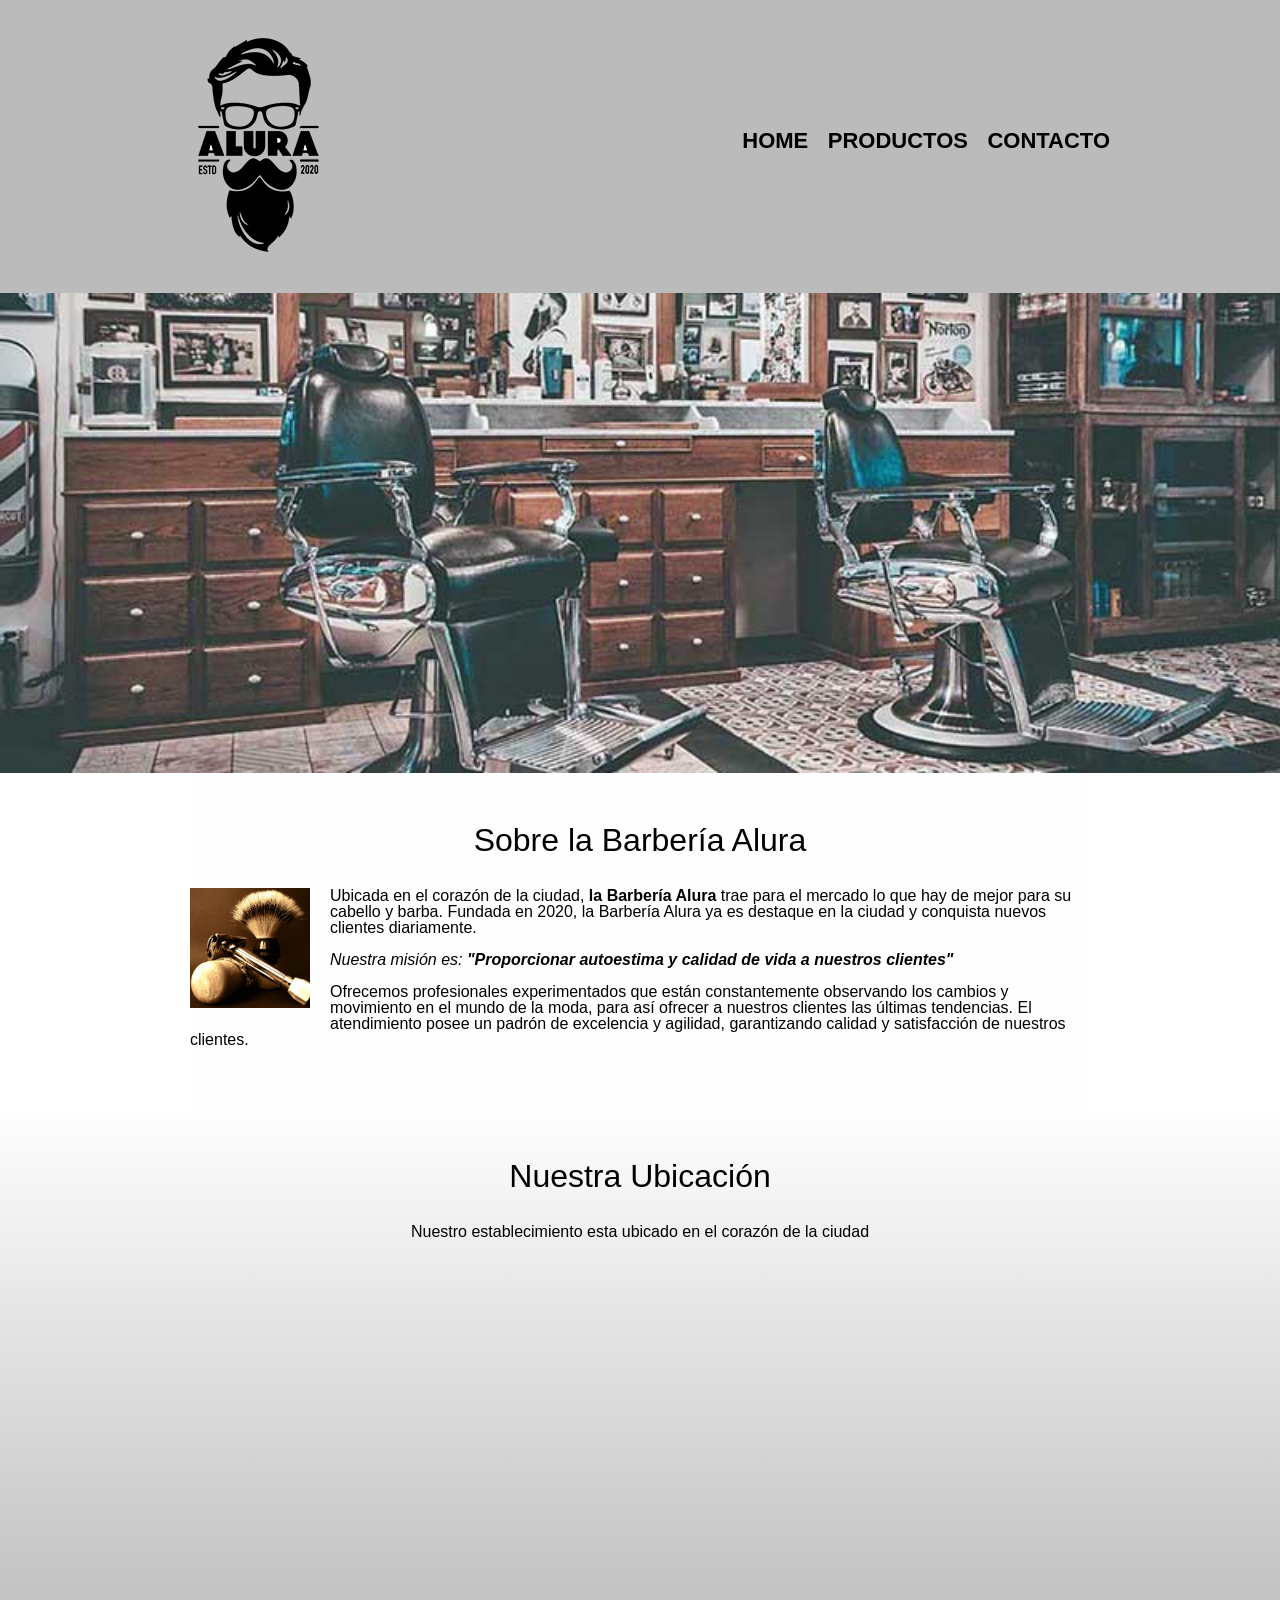
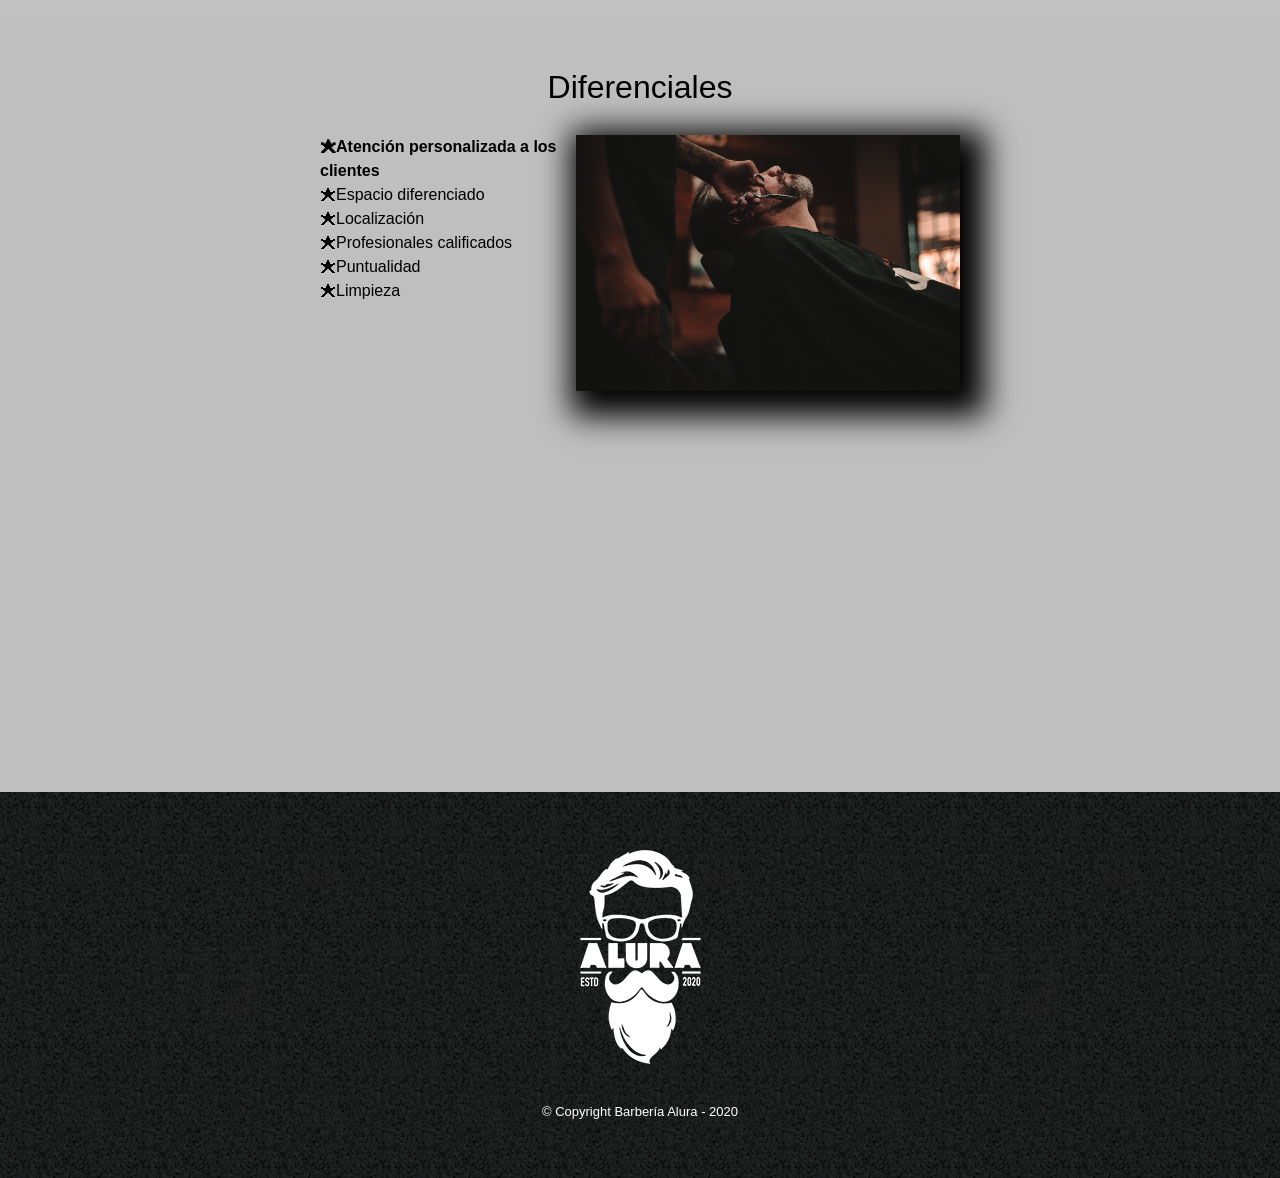
<file: challenge-one-portafolio-latam-repositorio-base/terminal/1742-HTML5-y-CSS3-parte1-master/index.html>
<!DOCTYPE html>

<html lang="es">

    <head>

        <meta charset="UTF-8">
        <meta name="viewport" content="width=device-width">
        <title>Barbería Alura</title>
        <link rel="stylesheet" href="reset.css/reset.css">
        <link rel="stylesheet" href="style.css">
        <link rel="preconnect" href="https://fonts.googleapis.com">
        <link rel="preconnect" href="https://fonts.gstatic.com" crossorigin>
        <link rel= "<estilo> @import url('https://fonts.googleapis.com/css2?family=Montserrat:ital,wght@0,100..900;1,100..900&display=swap'); </estilo>">

    </head>

    <body>

        <header>
            <div class="caja">
                <h1><img src="imagenes/logo.png"></h1>
                <nav>
                    <u1>
                        <li><a href="index.html">Home</a></li>
                        <li><a href="Productos.html">Productos</a></li>
                        <li><a href="Contacto.html">Contacto</a></li>
                    </u1>
                </nav>
            </div>
        </header>        

        <img class="banner" src="banner.jpg">

            <section class="principal">
                <h2 class="titulo-principal">Sobre la Barbería Alura</h2>

                <img  class="utensilios" src="imagenes/utensilios.jpg" alt="Utensilios de un Barbero">
    
                <p>Ubicada en el corazón de la ciudad, <strong>la Barbería Alura</strong> trae para el mercado lo que hay de mejor para su cabello y barba. Fundada en 2020, la Barbería Alura ya es destaque en la ciudad y conquista nuevos clientes diariamente.</p>
    
                <p id="mision"><em>Nuestra misión es: <strong>"Proporcionar autoestima y calidad de vida a nuestros clientes"</strong></em></p>
    
                <p>Ofrecemos profesionales experimentados que están constantemente observando los cambios y movimiento en el mundo de la moda, para así ofrecer a nuestros clientes las últimas tendencias. El atendimiento posee un padrón de excelencia y agilidad, garantizando calidad y satisfacción de nuestros clientes.</p>
    
            </section>    

            <section class="mapa">
                <h3 class="titulo-principal">Nuestra Ubicación</h3>
                <p>Nuestro establecimiento esta ubicado en el corazón de la ciudad</p>

                <div class="mapa-contenido">
                    <iframe src="https://www.google.com/maps/embed?pb=!1m18!1m12!1m3!1d14625.633674068005!2d-46.65309218888373!3d-23.589681245000424!2m3!1f0!2f0!3f0!3m2!1i1024!2i768!4f13.1!3m3!1m2!1s0x94ce5bd9bb943bf5%3A0x6f642995c970f0fe!2scaelum%20alura!5e0!3m2!1ses-419!2scr!4v1715999396048!5m2!1ses-419!2scr" width="100%" height="300" style="border:0;" allowfullscreen="" loading="lazy" referrerpolicy="no-referrer-when-downgrade"></iframe>
                </div>
                

            </section>
            
            <section class="diferenciales">

                <h3 class="titulo-principal">Diferenciales</h3>

                <div class="contenido-diferenciales">
                    <ul class="lista-diferenciales">
                        <li class="items">Atención personalizada a los clientes</li>
                        <li class="items">Espacio diferenciado</li>
                        <li class="items">Localización</li>
                        <li class="items">Profesionales calificados</li>
                        <li class="items">Puntualidad</li>
                        <li class="items">Limpieza</li>
                    </ul><img src="diferenciales.jpg" class="imagen-Diferenciales">
        
                </div>
                <div class="video">
                    <iframe width="100%" height="315" src="https://www.youtube.com/embed/wcVVXUV0YUY?si=PryOKevnXmNLqWir" title="YouTube video player" frameborder="0" allow="accelerometer; autoplay; clipboard-write; encrypted-media; gyroscope; picture-in-picture; web-share" referrerpolicy="strict-origin-when-cross-origin" allowfullscreen></iframe>
                </div>
    
            </section>

           
        <footer>
            <img src="imagenes/logo-blanco.png">
            <p class="Copyright">&copy Copyright Barbería Alura - 2020</p>
        </footer>
            
    </body>
</html>
</file>
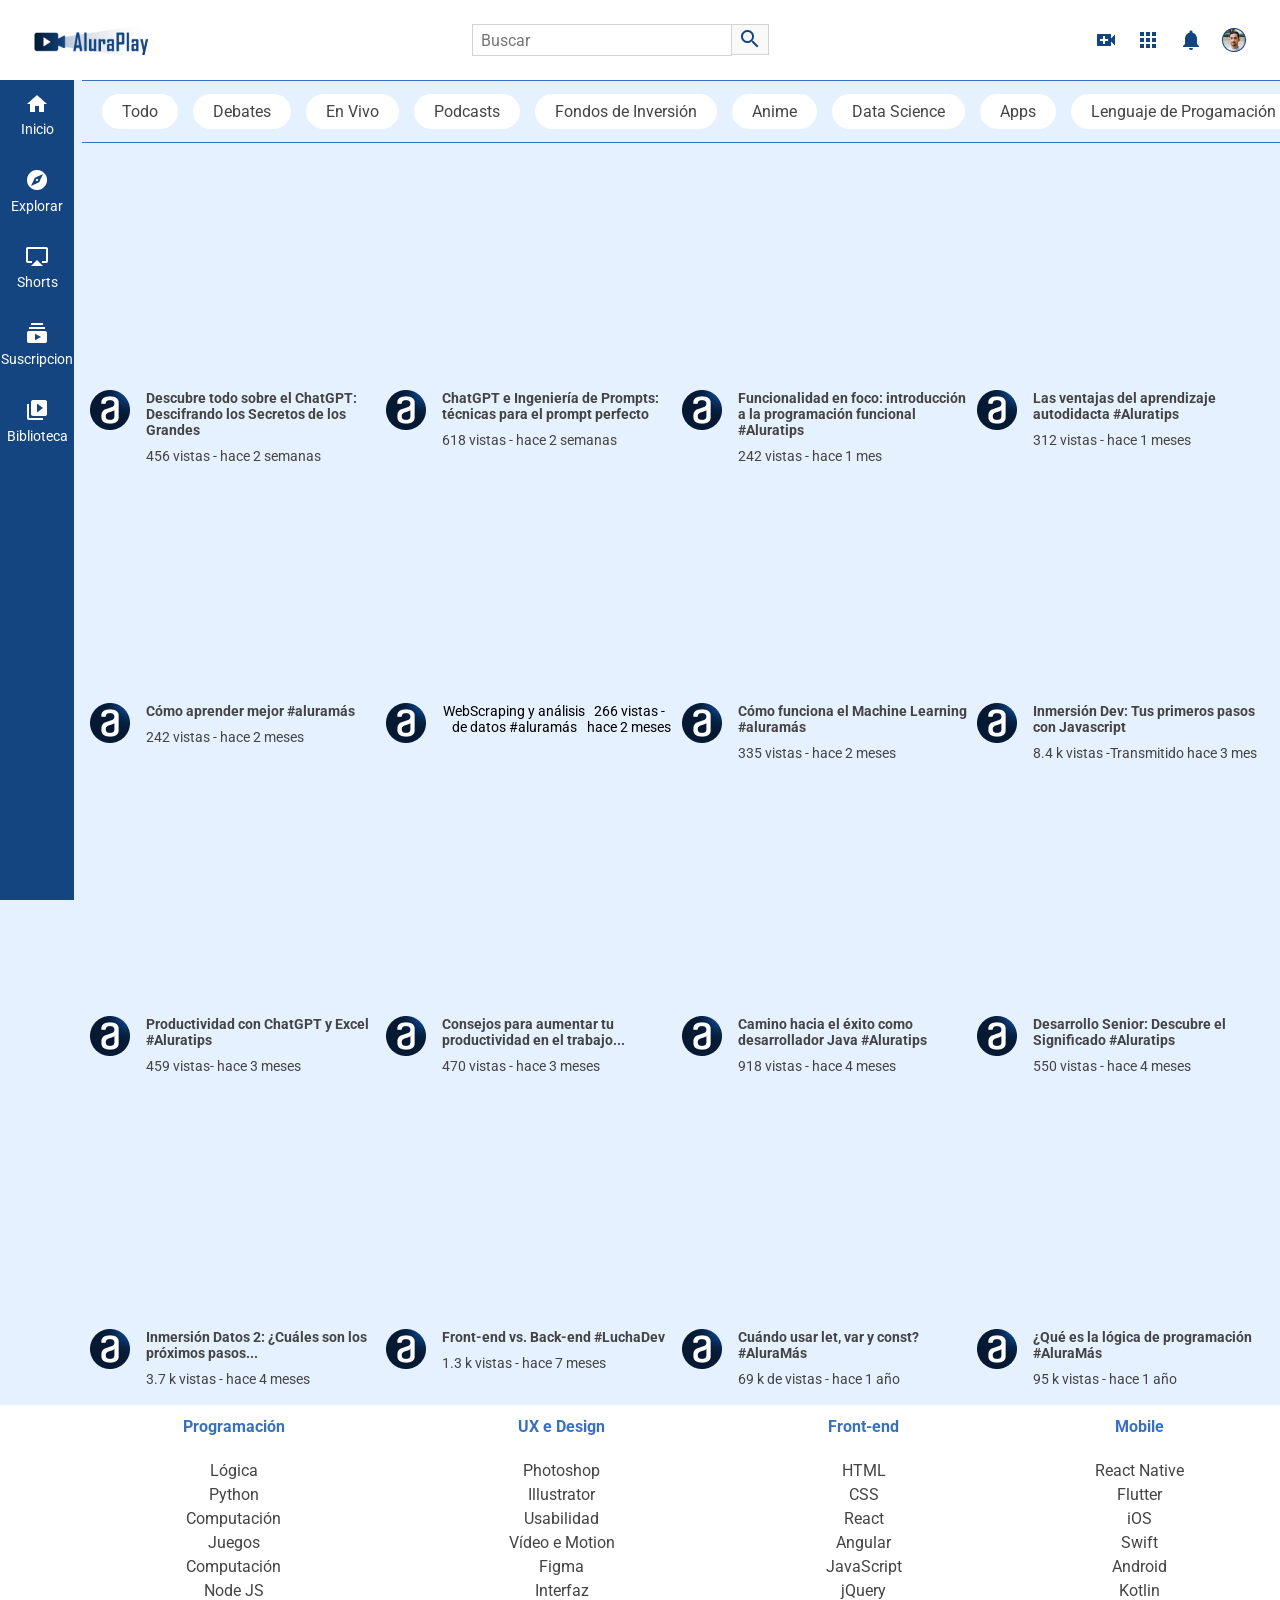
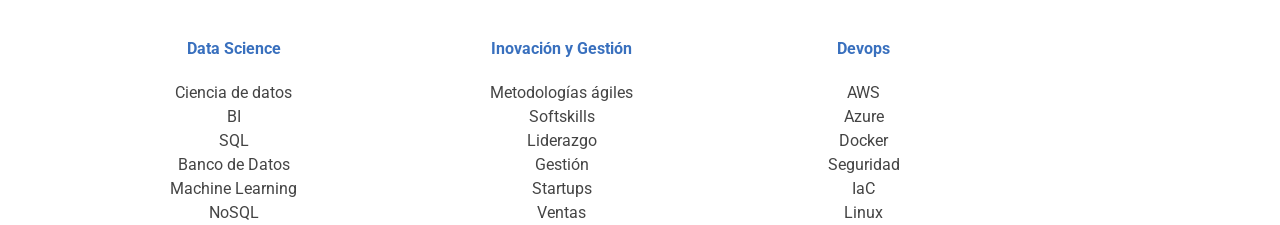
<file: challenge-one-portafolio-latam-repositorio-base/terminal/aluraplay-projecto-final-proyecto-base/index.html>
<!DOCTYPE html>
<html lang="es">

<head>
    <meta charset="UTF-8">
    <meta http-equiv="X-UA-Compatible" content="IE=edge">
    <meta name="viewport" content="width=device-width, initial-scale=1.0">
    <link href="https://fonts.googleapis.com/css2?family=Roboto:wght@400;700&display=swap" rel="stylesheet">
    <link rel="stylesheet" href="./css/reset.css">
    <link rel="stylesheet" href="./css/estilos.css">
    <link rel="stylesheet" href="./css/flexbox.css">
    <title>AluraPlay</title>
    <link rel="shortcut icon" href="./img/favicon.ico" type="image/x-icon">
</head>

<body>

    <!-- Cabecera -->
    <header>

        <nav class="cabecera__container">

            <h1 class="logo__item" href="#"></h1>

            <div class="cabecera__buscar__item">
                <form action="">
                    <input type="search" placeholder="Buscar" id="buscar" class="buscar__input">
                    <label for="buscar" class="buscar__label"></label>
                </form>
                <a href="#" class="cabecera__audio"></a>
            </div>

            <div class="cabecera__iconos__item">
                <a href="#" class="cabecera__videos"></a>
                <a href="#" class="cabecera__apps"></a>
                <a href="#" class="cabecera__notificaciones"></a>
                <a href="#" class="cabecera__avatar"></a>
            </div>

        </nav>

    </header>

    <!-- Menu lateral -->

    <aside class="menu__container">
        <ul class="menu__lista">
            <li>
                <a class="menu__itens" href="#">
                    <i class="icono__inicio icono-item"></i>
                    <span>Inicio</span></a>
            </li>

            <li>
                <a class="menu__itens" href="#">
                    <i class="icono__explorar icono-item"></i>
                    <span>Explorar</span></a>
            </li>

            <li>
                <a class="menu__itens" href="#">
                    <i class="icono__shorts icono-item"></i>
                    <span>Shorts</span></a>
            </li>

            <li>
                <a class="menu__itens" href="#">
                    <i class="icono__suscripciones icono-item"></i>
                    <span>Suscripcion</span></a>
            </li>

            <li>
                <a class="menu__itens" href="#">
                    <i class="icono__biblioteca icono-item"></i>
                    <span>Biblioteca</span></a>
            </li>
        </ul>

        <ul class="menu__lista">
            <li>
                <a class="menu__itens" href="#">
                    <i class="icono__historico icono-item"></i>
                    <span>Histórico</span></a>
            </li>

            <li>
                <a class="menu__itens" href="#">
                    <i class="icono__reloj icono-item"></i>
                    <span>Ver más tarde</span></a>
            </li>

            <li>
                <a class="menu__itens" href="#">
                    <i class="icono__like icono-item"></i>
                    <span>Videos que me gustan</span></a>
            </li>
        </ul>

        <ul class="menu__lista">
            <li>
                <a class="menu__itens" href="#">
                    <i class="icono__mostrar icono-item"></i>
                    <span>Mostrar más</span></a>
            </li>

            <li>
                <a class="menu__itens" href="#">
                    <i class="icono__deschamps icono-item"></i>
                    <span>Felipe Deschamps</span></a>
            </li>

            <li>
                <a class="menu__itens" href="#">
                    <i class="icono__nerd icono-item"></i>
                    <span>Jovem Nerd</span></a>
            </li>

            <li>
                <a class="menu__itens" href="#">
                    <i class="icono__souto icono-item"></i>
                    <span>Mario Souto</span></a>
            </li>

            <li>
                <a class="menu__itens" href="#">
                    <i class="icono__iamarino icono-item"></i>
                    <span>Atila Iamarino</span></a>
            </li>

            <li>
                <a class="menu__itens" href="#">
                    <i class="icono__ballerini icono-item"></i>
                    <span>Rafaella Ballerini</span></a>
            </li>

            <li>
                <a class="menu__itens" href="#">
                    <i class="icono__gaveta icono-item"></i>
                    <span>Gaveta</span></a>
            </li>

            <li>
                <a class="menu__itens" href="#">
                    <i class="icono__alura icono-item"></i>
                    <span>Alura Latam</span></a>
            </li>

            <li>
                <a class="menu__itens suscripciones" href="#">Suscripciones</a>
            </li>
        </ul>

        <ul class="menu__lista">
            <li class="videojuegos">
                <a class="menu__itens" href="#">
                    <i class="icono__videojuegos icono-item"></i>
                    <span>Videojuegos</span></a>
            </li>

            <li class="peliculas">
                <a class="menu__itens" href="#">
                    <i class="icono__peliculas icono-item"></i>
                    <span>Películas</span></a>
            </li>
            <li class="premium">
                <a class="menu__itens" href="#">
                    <i class="icono__videos icono-item"></i>
                    <span>Vídeo Premium</span></a>
            </li>

            <li class="menu__itens maspagina">
                <a href="#">MÁS DE LA PÁGINA</a>
            </li>
        </ul>
    </aside>

    <!-- Sección superior -->

    <section class="superior__seccion__container">
        <a class="superior__item" href="#">Todo</a>
        <a class="superior__item" href="#">Debates</a>
        <a class="superior__item" href="#">En Vivo</a>
        <a class="superior__item" href="#">Podcasts</a>
        <a class="superior__item" href="#">Fondos de Inversión</a>
        <a class="superior__item" href="#">Anime</a>
        <a class="superior__item" href="#">Data Science</a>
        <a class="superior__item" href="#">Apps</a>
        <a class="superior__item" href="#">Lenguaje de Progamación</a>
        <a class="superior__item" href="#">Ciencia de la computación</a>
        <a class="superior__item" href="#">Marketing</a>
    </section>

    <!-- Vídeos -->
    <!-- Para que se muestre el contenido de seccion de videos, remueve los simbolos de comentarios que estan en la linea 195 y 374 -->

    <ul class="videos__container">
        <li class="videos__item">
            <iframe  width="100%"  height="72%" src="https://www.youtube.com/embed/PwheldW6V98?si=mJKUmresNkF_c4Q1" 
            title="YouTube video player" frameborder="0" allow="accelerometer; autoplay; clipboard-write; encrypted-media; gyroscope; picture-in-picture; web-share" allowfullscreen></iframe>
            <div class="descripcion-video">
                <img src="./img/videos/Ellipse 11.png" alt="Logo del canal Alura Latam ">
                <div class="detalles__video">
                    <h3>Descubre todo sobre el ChatGPT: Descifrando los Secretos de los Grandes</h3>
                    <p>456  vistas - hace 2 semanas</p>
                </div>
            </div>
        </li>
       
        <li class="videos__item">
            <iframe  width="100%"  height="72%" src="https://www.youtube.com/embed/r5T2aO9YXb0?si=aHWokvcs63ff33l1" 
            title="YouTube video player" frameborder="0" allow="accelerometer; autoplay; clipboard-write; encrypted-media; gyroscope; picture-in-picture; web-share" allowfullscreen></iframe>
            <div class="descripcion-video">
                <img src="./img/videos/Ellipse 11.png" alt="Logo del canal Alura Latam ">
                <div class="detalles__video">
                    <h3>ChatGPT e Ingeniería de Prompts: técnicas para el prompt perfecto</h3>
                    <p>618  vistas - hace 2 semanas</p>
                </div>
            </div>
        </li>
        <li class="videos__item">
            <iframe  width="100%"  height="72%" src="https://www.youtube.com/embed/qBrlvcQjrCA?si=NtRiXE2M6UXFpuVy" 
            title="YouTube video player" frameborder="0" allow="accelerometer; autoplay; clipboard-write; encrypted-media; gyroscope; picture-in-picture; web-share" allowfullscreen></iframe>
            <div class="descripcion-video">
                <img src="./img/videos/Ellipse 11.png" alt="Logo del canal Alura Latam ">
                <div class="detalles__video">
                    <h3>Funcionalidad en foco: introducción a la programación funcional #Aluratips</h3>
                    <p>242  vistas - hace 1 mes</p>
                </div>
            </div>
        </li>
        <li class="videos__item">
            <iframe  width="100%"  height="72%" src="https://www.youtube.com/embed/xdzz3_WqFmE?si=K3vRJxqY2Xt9v2D4" 
            title="YouTube video player" frameborder="0" allow="accelerometer; autoplay; clipboard-write; encrypted-media; gyroscope; picture-in-picture; web-share" allowfullscreen></iframe>
            <div class="descripcion-video">
                <img src="./img/videos/Ellipse 11.png" alt="Logo del canal Alura Latam ">
                <div class="detalles__video">
                    <h3>Las ventajas del aprendizaje autodidacta #Aluratips</h3>
                    <p>312 vistas - hace 1 meses</p>
                </div>
            </div>
        </li>
        <li class="videos__item">
            <iframe  width="100%"  height="72%"src="https://www.youtube.com/embed/DeM2Ak8tWFU?si=z9eTmcwKMhbGnOSM" 
            title="YouTube video player" frameborder="0" allow="accelerometer; autoplay; clipboard-write; encrypted-media; gyroscope; picture-in-picture; web-share" allowfullscreen></iframe>
            <div class="descripcion-video">
                <img src="./img/videos/Ellipse 11.png" alt="Logo del canal Alura Latam ">
                <div class="detalles__video">
                    <h3>Cómo aprender mejor #aluramás</h3>
                    <p>242 vistas - hace 2 meses</p>
                </div>
            </div>
        </li>
        <li class="videos__item">
            <iframe  width="100%"  height="72%" src="https://www.youtube.com/embed/b5M9ws0X3FQ?si=BByTwoZV_195ifW0"
             title="YouTube video player" frameborder="0" allow="accelerometer; autoplay; clipboard-write; encrypted-media; gyroscope; picture-in-picture; web-share" allowfullscreen></iframe>
            <div class="descripcion-video">
                <img src="./img/videos/Ellipse 11.png" alt="Logo del canal Alura Latam ">
                <h3>WebScraping y análisis de datos #aluramás</h3>
                <p>266 vistas - hace 2 meses</p>
            </div>
        </li>
        <li class="videos__item">
            <iframe  width="100%"  height="72%" src="https://www.youtube.com/embed/1EJ69twpnMo?si=77XLahry_zDuc666"
             title="YouTube video player" frameborder="0" allow="accelerometer; autoplay; clipboard-write; encrypted-media; gyroscope; picture-in-picture; web-share" allowfullscreen></iframe>
            <div class="descripcion-video">
                <img src="./img/videos/Ellipse 11.png" alt="Logo del canal Alura Latam ">
                <div class="detalles__video">
                    <h3>Cómo funciona el Machine Learning #aluramás</h3>
                    <p>335 vistas - hace 2 meses</p>
                </div>
            </div>
        </li>
        <li class="videos__item">
            <iframe  width="100%"  height="72%" src="https://www.youtube.com/embed/SAusS82-xQ0?si=w0csFllv1LjuLs7O" 
            title="YouTube video player" frameborder="0" allow="accelerometer; autoplay; clipboard-write; encrypted-media; gyroscope; picture-in-picture; web-share" allowfullscreen></iframe>
            <div class="descripcion-video">
                <img src="./img/videos/Ellipse 11.png" alt="Logo del canal Alura Latam ">
                <div class="detalles__video">
                    <h3>Inmersión Dev: Tus primeros pasos con Javascript </h3>
                    <p>8.4 k vistas -Transmitido hace 3 mes</p>
                </div>
            </div>
        </li>
        <li class="videos__item">
            <iframe width="100%"  height="72%" src="https://www.youtube.com/embed/hNUuAYmGL1M?si=BLk4jJSDjyTHBoXO" 
            title="YouTube video player" frameborder="0" allow="accelerometer; autoplay; clipboard-write; encrypted-media; gyroscope; picture-in-picture; web-share" allowfullscreen>></iframe>
            <div class="descripcion-video">
                <img src="./img/videos/Ellipse 11.png" alt="Logo del canal Alura Latam ">
                <div class="detalles__video">
                    <h3>Productividad con ChatGPT y Excel #Aluratips</h3>
                    <p>459 vistas- hace 3 meses</p>
                </div>
            </div>
        </li>
        <li class="videos__item">
            <iframe width="100%"  height="72%" src="https://www.youtube.com/embed/AULPtYo25Lw?si=Cp7Ovqt-8SBA_3tj" 
            title="YouTube video player" frameborder="0" allow="accelerometer; autoplay; clipboard-write; encrypted-media; gyroscope; picture-in-picture; web-share" allowfullscreen></iframe>
            <div class="descripcion-video">
                <img src="./img/videos/Ellipse 11.png" alt="Logo del canal Alura Latam ">
                <div class="detalles__video">
                    <h3>Consejos para aumentar tu productividad en el trabajo...</h3>
                    <p>470 vistas - hace 3 meses</p>
                </div>
            </div>
        </li>
        <li class="videos__item">
            <iframe width="100%"  height="72%" src="https://www.youtube.com/embed/zOetOoeOrOg?si=R64GU4elwkU-ce7V" 
            title="YouTube video player" frameborder="0" allow="accelerometer; autoplay; clipboard-write; encrypted-media; gyroscope; picture-in-picture; web-share" allowfullscreen></iframe>
            <div class="descripcion-video">
                <img src="./img/videos/Ellipse 11.png" alt="Logo del canal Alura Latam ">
                <div class="detalles__video">
                    <h3>Camino hacia el éxito como desarrollador Java #Aluratips</h3>
                    <p>918 vistas - hace 4 meses</p>
                </div>
            </div>
        </li>
        <li class="videos__item">
            <iframe width="100%"  height="72%" src="https://www.youtube.com/embed/VKj8MlylaPg?si=3nhakwSHEgqM_RL6" 
            title="YouTube video player" frameborder="0" allow="accelerometer; autoplay; clipboard-write; encrypted-media; gyroscope; picture-in-picture; web-share" allowfullscreen></iframe>
            <div class="descripcion-video">
                <img src="./img/videos/Ellipse 11.png" alt="Logo del canal Alura Latam ">
                <div class="detalles__video">
                    <h3>Desarrollo Senior: Descubre el Significado #Aluratips</h3>
                    <p>550 vistas - hace 4 meses</p>
                </div>
            </div>
        </li>
        <li class="videos__item">
            <iframe width="100%"  height="72%" src="https://www.youtube.com/embed/CpL7-sbW2O0?si=nBPiodanhasOV7D8"
             title="YouTube video player" frameborder="0" allow="accelerometer; autoplay; clipboard-write; encrypted-media; gyroscope; picture-in-picture; web-share" allowfullscreen></iframe>
            <div class="descripcion-video">
                <img src="./img/videos/Ellipse 11.png" alt="Logo del canal Alura Latam ">
                <div class="detalles__video">
                    <h3>Inmersión Datos 2: ¿Cuáles son los próximos pasos...</h3>
                    <p>3.7 k vistas - hace 4 meses</p>
                </div>
            </div>
        </li>
        <li class="videos__item">
            <iframe width="100%"  height="72%" src="https://www.youtube.com/embed/QjOWz9avkg8?si=hLgmCHaYTWoHi03R" 
            title="YouTube video player" frameborder="0" allow="accelerometer; autoplay; clipboard-write; encrypted-media; gyroscope; picture-in-picture; web-share" allowfullscreen></iframe>
            <div class="descripcion-video">
                <img src="./img/videos/Ellipse 11.png" alt="Logo del canal Alura Latam ">
                <div class="detalles__video">
                    <h3>Front-end vs. Back-end #LuchaDev</h3>
                    <p>1.3 k vistas - hace 7 meses</p>
                </div>
            </div>
        </li>
        <li class="videos__item">
            <iframe width="100%"  height="72%" src="https://www.youtube.com/embed/PztCEdIJITY?si=5fxDg327jUp5TA_X" 
            title="YouTube video player" frameborder="0" allow="accelerometer; autoplay; clipboard-write; encrypted-media; gyroscope; picture-in-picture; web-share" allowfullscreen></iframe>
            <div class="descripcion-video">
                <img src="./img/videos/Ellipse 11.png" alt="Logo del canal Alura Latam ">
                <div class="detalles__video">
                    <h3>Cuándo usar let, var y const? #AluraMás</h3>
                    <p>69 k de vistas - hace 1 año</p>
                </div>
            </div>
        </li>
        <li class="videos__item">
            <iframe width="100%"  height="72%" src="https://www.youtube.com/embed/3W983Q2NzRI?si=eCcE3jEyAUJu_tju" 
            title="YouTube video player" frameborder="0" allow="accelerometer; autoplay; clipboard-write; encrypted-media; gyroscope; picture-in-picture; web-share" allowfullscreen></iframe>
            <div class="descripcion-video">
                <img src="./img/videos/Ellipse 11.png" alt="Logo del canal Alura Latam ">
                <div class="detalles__video">
                    <h3>¿Qué es la lógica de programación  #AluraMás</h3>
                    <p>95 k vistas - hace 1 año</p>
                </div>
            </div>
        </li>
        
    </ul>  


    <!-- <SECCIÓN rodapié> -->
    <footer class="rodapie__container">
        <section>
            <h2 class="rodapie__titulo">Programación</h2>
            <p class="rodapie__texto">Lógica</p>
            <p>Python</p>
            <p>Computación</p>
            <p>Juegos</p>
            <p>Computación</p>
            <p>Node JS</p>
        </section>

        <section>
            <h2 class="rodapie__titulo">Data Science</h2>
            <p class="rodapie__texto">Ciencia de datos</p>
            <p>BI</p>
            <p>SQL</p>
            <p>Banco de Datos</p>
            <p>Machine Learning</p>
            <p>NoSQL</p>
        </section>

        <section>
            <h2 class="rodapie__titulo">UX e Design</h2>
            <p class="rodapie__texto">Photoshop</p>
            <p>Illustrator</p>
            <p>Usabilidad</p>
            <p>Vídeo e Motion</p>
            <p>Figma</p>
            <p>Interfaz</p>
        </section>

        <section>
            <h2 class="rodapie__titulo">Inovación y Gestión</h2>
            <p class="rodapie__texto">Metodologías ágiles</p>
            <p>Softskills</p>
            <p>Liderazgo</p>
            <p>Gestión</p>
            <p>Startups</p>
            <p>Ventas</p>
        </section>

        <section>
            <h2 class="rodapie__titulo">Front-end</h2>
            <p class="rodapie__texto">HTML</p>
            <p>CSS</p>
            <p>React</p>
            <p>Angular</p>
            <p>JavaScript</p>
            <p>jQuery</p>
        </section>

        <section>
            <h2 class="rodapie__titulo">Devops</h2>
            <p class="rodapie__texto">AWS</p>
            <p>Azure</p>
            <p>Docker</p>
            <p>Seguridad</p>
            <p>IaC</p>
            <p>Linux</p>
        </section>

        <section>
            <h2 class="rodapie__titulo">Mobile</h2>
            <p class="rodapie__texto">React Native</p>
            <p>Flutter</p>
            <p>iOS</p>
            <p>Swift</p>
            <p>Android</p>
            <p>Kotlin</p>
        </section>
    </footer>

</body>

</html>
</file>
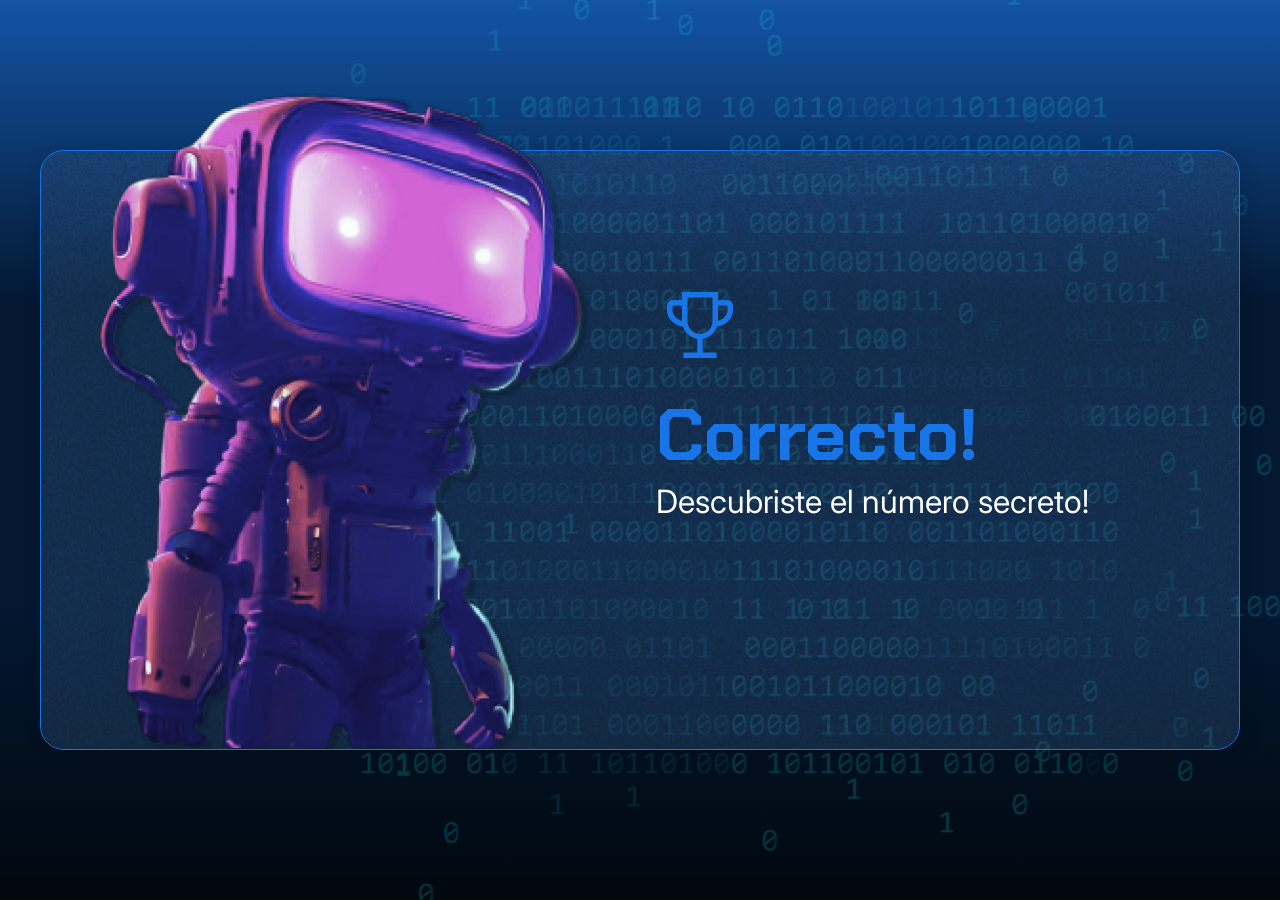
<file: challenge-one-portafolio-latam-repositorio-base/terminal/2034-logica-programacion-1-Aula1/2034-logica-programacion-1-Aula1/index.html>
<!DOCTYPE html>
<html lang="en">

<head>
    <meta charset="UTF-8">
    <meta name="viewport" content="width=device-width, initial-scale=1.0">
    <link rel="preconnect" href="https://fonts.googleapis.com">
    <link rel="preconnect" href="https://fonts.gstatic.com" crossorigin>
    <link href="https://fonts.googleapis.com/css2?family=Chakra+Petch:wght@700&family=Inter:wght@400;700&display=swap"
        rel="stylesheet">
    <link rel="stylesheet" href="style.css">
    <title>JS Game</title>
</head>

<body>
    <div class="container">
        <div class="container__contenido">
            <img src="./img/robot.png" alt="Robot" class="container__imagen-robot" />
            <div class="container__informaciones">
                <img src="./img/trophy.png" alt="Icono de trofeo" />
                 <div class="container__texto">
                    <h1><span class="container__texto-azul">Correcto!</span></h1>
                    <h2>Descubriste el número secreto!</h2>
                </div>
            </div>
        </div>
    </div>
    <script src="app.js"></script>
</body>
</html>
</file>
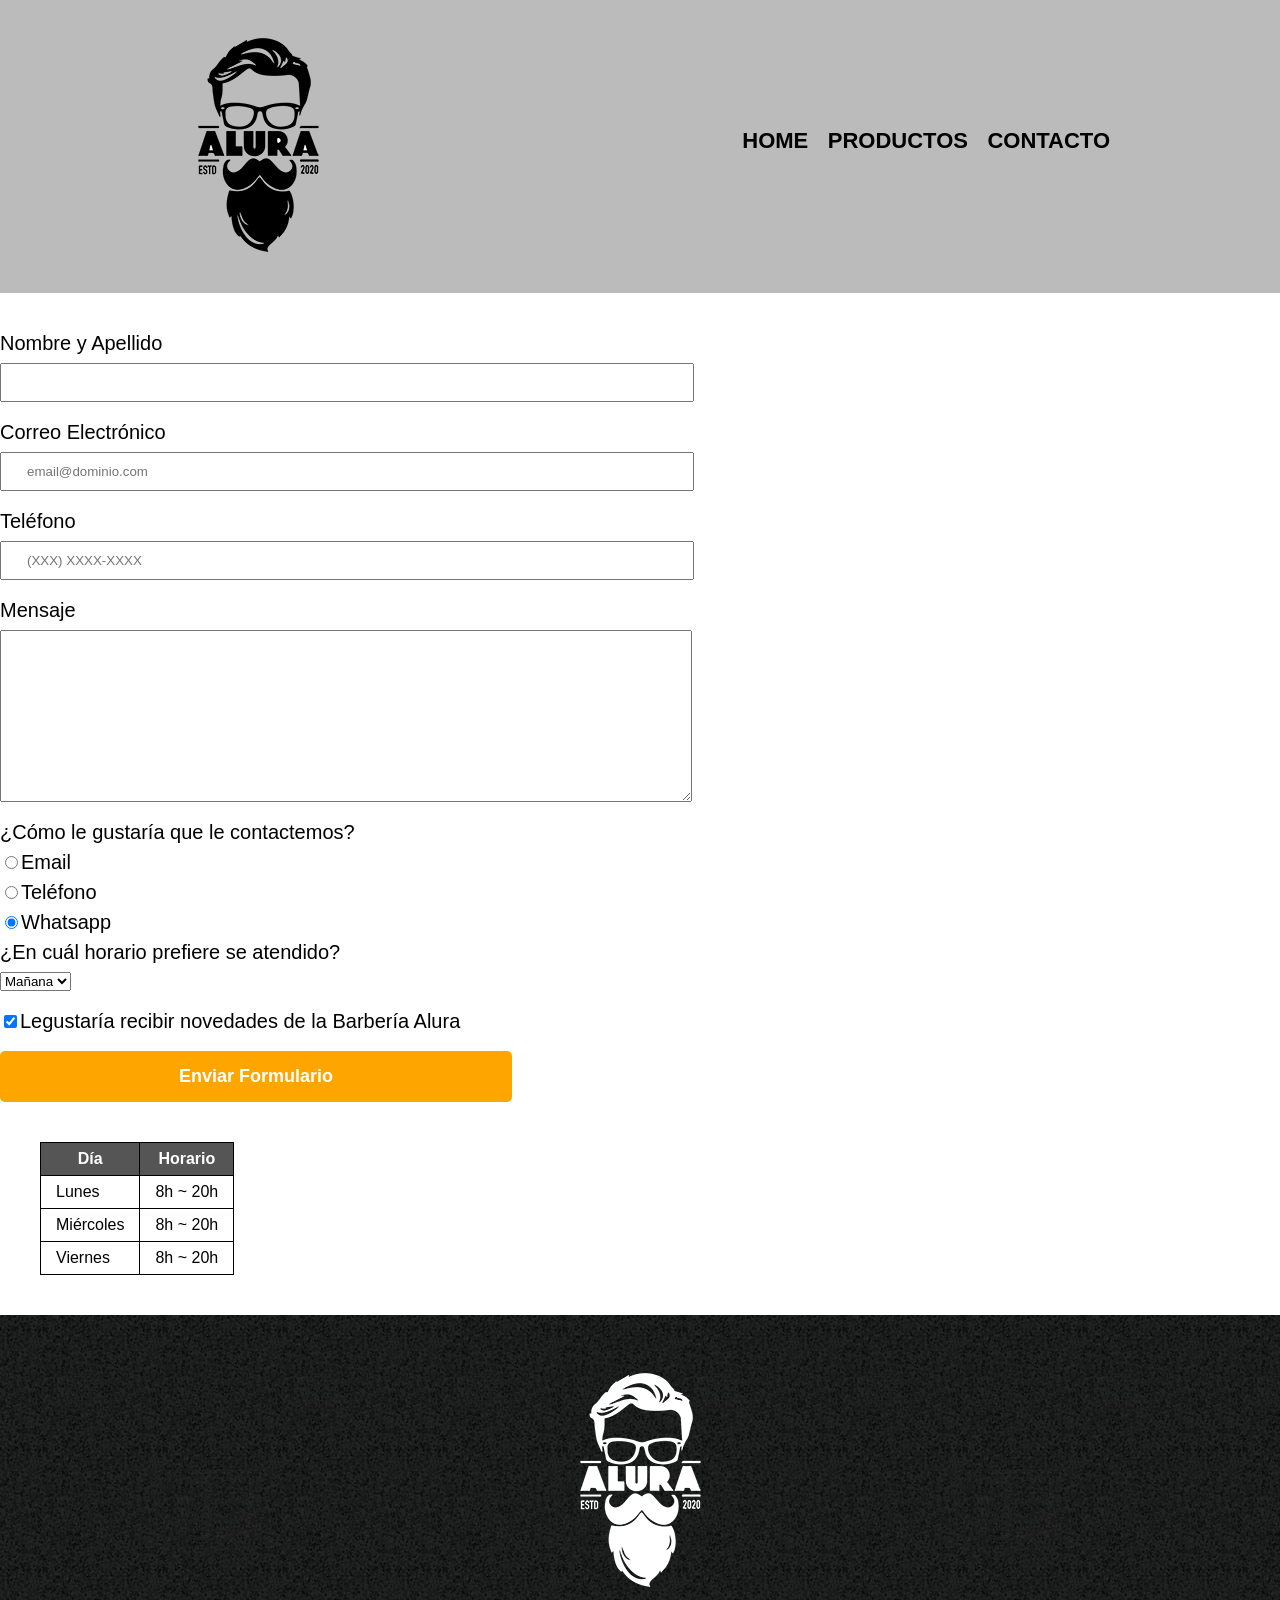
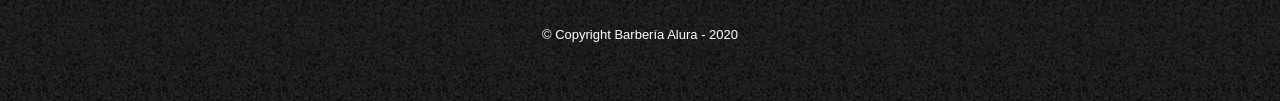
<file: challenge-one-portafolio-latam-repositorio-base/terminal/1742-HTML5-y-CSS3-parte1-master/contacto.html>
<!DOCTYPE html>

<html>
    <head>
        <meta charset="UTF-8">
        <title>Contacto - Barbería Alura</title>
        <link rel="stylesheet" href="reset.css/reset.css">
        <link rel="stylesheet" href="style.css">
    </head>
    <body>
        <header>
            <div class="caja">
                <h1><img src="imagenes/logo.png" alt="Logo de la Barbería Alura"></h1>
                <nav>
                    <u1>
                        <li><a href="index.html">Home</a></li>
                        <li><a href="Productos.html">Productos</a></li>
                        <li><a href="Contacto.html">Contacto</a></li>
                    </u1>
                </nav>
            </div>
        </header>   
        <main>
            <form>
                <label for="nombreapellido">Nombre y Apellido</label>
                <input type="text" id="nombreapellido" class="input-padron" required>

                <label for="correoelectronico">Correo Electrónico</label>
                <input type="email" id="correoelectronico" class="input-padron" required placeholder="email@dominio.com">

                <label for="telefono">Teléfono</label>
                <input type="tel" id="telefono" class="input-padron" required placeholder="(XXX) XXXX-XXXX">

                <label for="mensaje">Mensaje</label>
                <textarea cols="70" rows="10" id="mensaje" class="input-padron" required></textarea>

                <fieldset>
                 <legend class="text" id="text">¿Cómo le gustaría que le contactemos?</legend>

                 <label for="radio-email"><input type="radio" name="contacto" value="imail" id="radio-email">Email</label>
                 

                 <label for="radio-telefono"><input type="radio" name="contacto" value="telefono" id="radio-telefono">Teléfono</label>
                 

                 <label for="radio-whatsapp"><input type="radio" name="contacto" value="whatsapp" id="radio-whatsapp" checked>Whatsapp</label>
                 

                </fieldset>

                <fieldset>
                    <legend>¿En cuál horario prefiere se atendido?</legend>
                    <select>
                        <option>Mañana</option>
                        <option>Tarde</option>
                        <option>Noche</option>
                    </select>
                </fieldset>

                <label class="checkbox"><input type="checkbox" checked>Legustaría recibir novedades de la Barbería Alura</label>

                <input type="submit" value="Enviar Formulario" class="enviar">

            </form>

            <table>

                <thead>
                    <tr>
                        <th>Día</th>
                        <th>Horario</th>
                    </tr>
                </thead>
               
                <tbody>
                    <tr>
                        <td>Lunes</td>
                        <td>8h ~ 20h</td>
                    </tr>
                    <tr>
                        <td>Miércoles</td>
                        <td>8h ~ 20h</td>
                    </tr>
                    <tr>
                        <td>Viernes</td>
                        <td>8h ~ 20h</td>
                    </tr>
                </tbody>
               
            </table>

        </main>     
        <footer>
            <img src="imagenes/logo-blanco.png" alt="Logo de la Barbería Alura">
            <p class="Copyright">&copy Copyright Barbería Alura - 2020</p>
        </footer>
    </body>
</html>
</file>
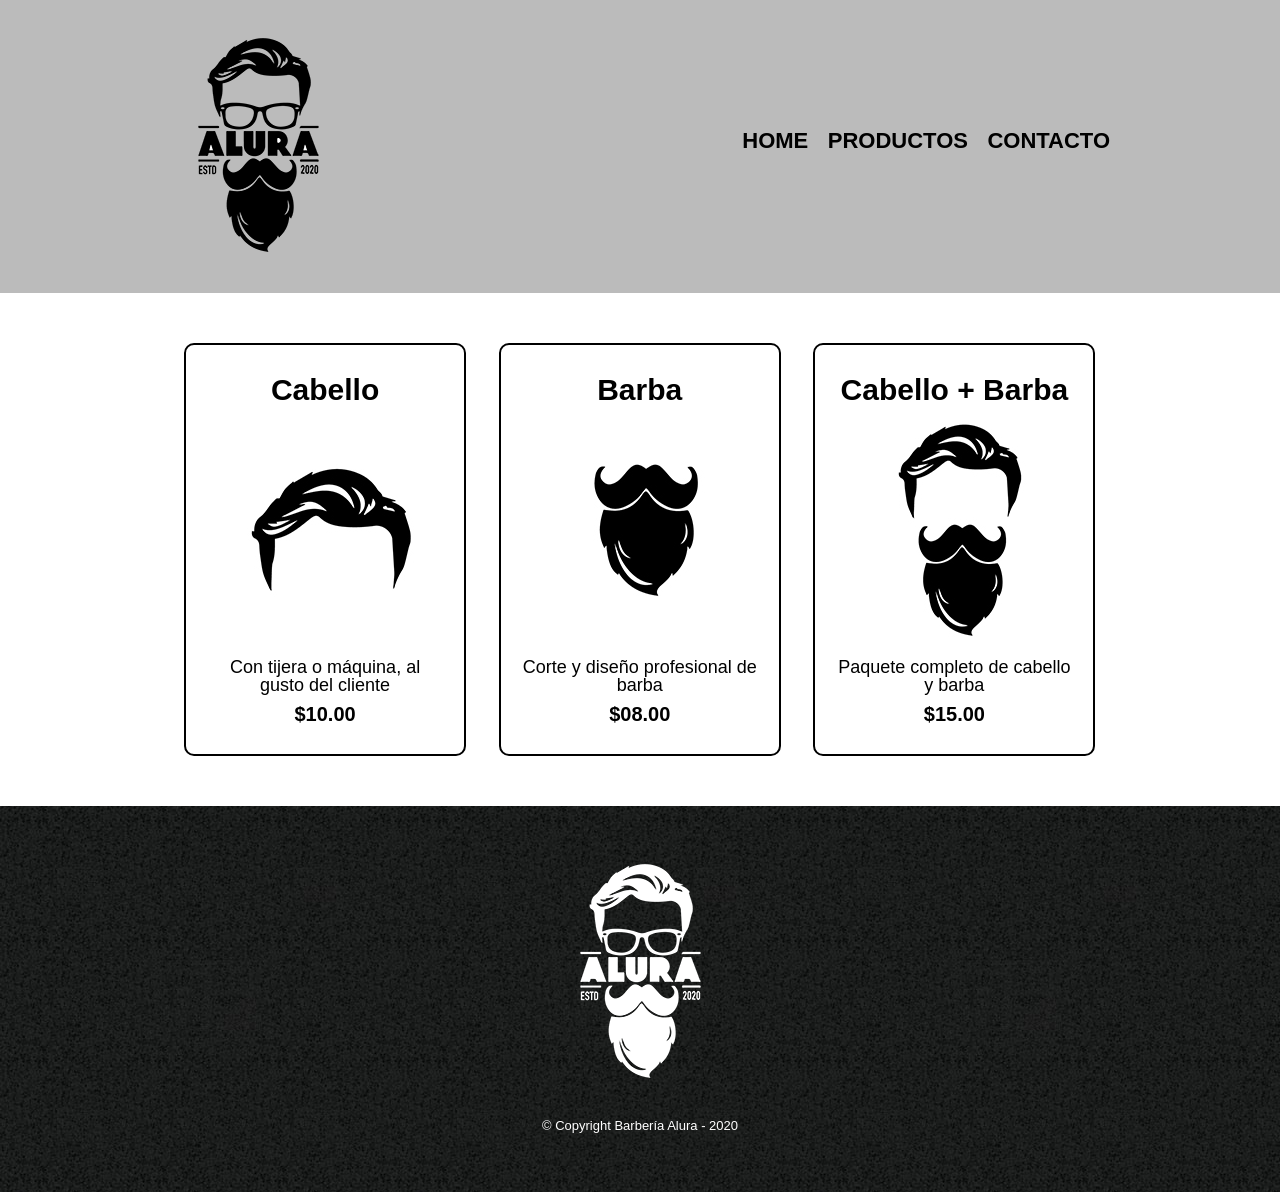
<file: challenge-one-portafolio-latam-repositorio-base/terminal/1742-HTML5-y-CSS3-parte1-master/productos.html>
<!DOCTYPE html>

<html>
    <head>
        <meta charset="UTF-8">
        <title>productos - Barbería Alura</title>
        <link rel="stylesheet" href="reset.css/reset.css">
        <link rel="stylesheet" href="style.css">
    </head>
    <body>
        <header>
            <div class="caja">
                <h1><img src="imagenes/logo.png"></h1>
                <nav>
                    <u1>
                        <li><a href="index.html">Home</a></li>
                        <li><a href="Productos.html">Productos</a></li>
                        <li><a href="Contacto.html">Contacto</a></li>
                    </u1>
                </nav>
            </div>
        </header>        

        <main>
            <ul class="productos">
                <li>
                    <h2>Cabello</h2>
                    <img src="imagenes/cabello.jpg">
                    <p class="producto-descripcion">Con tijera o máquina, al gusto del cliente</p>
                    <p class="producto-precio">$10.00</p>
                </li>
                <li>
                    <h2>Barba</h2>
                    <img src="imagenes/barba.jpg">
                    <p class="producto-descripcion">Corte y diseño profesional de barba</p>
                    <p class="producto-precio">$08.00</p> 
                </li>
                <li>
                    <h2>Cabello + Barba</h2>
                    <img src="imagenes/cabello+barba.jpg">
                    <p class="producto-descripcion">Paquete completo de cabello y barba</p>
                    <p class="producto-precio">$15.00</p>
                </li>
            </ul>
           
            
            
        </main>

        <footer>
            <img src="imagenes/logo-blanco.png">
            <p class="Copyright">&copy Copyright Barbería Alura - 2020</p>
        </footer>
    </body>
</html>
</file>
<file: challenge-one-portafolio-latam-repositorio-base/terminal/1742-HTML5-y-CSS3-parte1-master/style.css>
body{
    font-family: "Montserrat", sans-serif; tamaño-óptico-de-fuente: automático; peso de fuente: <peso>; estilo de fuente: normal;
}

header{
    background-color: #BBBBBB;
    padding: 20px 0;
}

.caja{
    width: 940px;
    position: relative;
    margin: auto;
}

nav{
    position: absolute;
    top: 110px;
    right: 0;
}

nav li{
    display: inline;
    margin: 0 0 0 15px;
}

nav a{
    text-transform: uppercase;
    color: #000000;
    font-weight: bold;
    font-size: 22px;
    text-decoration: none;

}

nav a:hover{
    color: #c78c19;
    text-decoration: underline;
}

.productos{
    width: 940px;
    margin: 0 auto;
    padding: 50px;
}

.productos li{
    display: inline-block;
    text-align: center;
    width: 30%;
    vertical-align: top;
    margin: 0 1.5%;
    padding: 30px 20px;
    box-sizing: border-box;
    border-color: #000000;
    border-width: 2px;
    border-style: solid;
    border-radius: 10px;
}

.productos li:hover{
    border-color: #c78c19;
}

.productos li:active{
    border-color: #088c19;
}

.productos h2{
    font-size: 30px;
    font-weight: bold;
}

.productos li:hover h2{
    font-size: 33px;
}

.producto-descripcion{
    font-size: 18px;
}

.producto-precio{
    font-size: 20px;
    font-weight: bold;
    margin-top: 10px;
}

footer{
    text-align: center;
    background: url(imagenes/bg.jpg);
    padding: 40px;
}

.Copyright{
    color: #FFFFFF;
    font-size: 13px;
    margin: 20px;
}

form{
    margin: 40px 0;}

form label, form legend{
    display: block;
    font-size: 20px;
    margin: 0 0 10px;
}

.input-padron{
    display: block;
    margin: 0 0 20px;
    padding: 10px 25px;
    width: 50%;
}

.checkbox{
    margin: 20px 0;
}

.enviar{
    width: 40%;
    padding: 15px 0;
    font-size: 18px;
    font-weight: bold;
    color: white;
    background: orange;
    border: none;
    border-radius: 5px;
    transition: 1s all;
    cursor: pointer;
}

.enviar:hover{
    background: darkorange;
    transform: scale(1.2);
}

table{
    margin: 40px 40px;
}

thead{
    background: #555555;
    color: white;
    font-weight: bold;
}

td, th{
    border: 1px solid #000000; 
    padding: 8px 15px;

}

/*CCSS para nuestra home*/

.banner{
    width: 100%;
}

.principal{
    padding: 3em 0;
    background: #FEFEFE;
    margin: 0 190px;
}

.titulo-principal{
    text-align: center;
    font-size: 2em;
    margin: 0 0 1em;
    
}

.principal p{
   margin: 0 0 1em;
}

.principal strong{
font-weight: bold;
}

.principal em{
    font-style: italic;
    width: 940px;
    margin: 0 0 1em;
    clear: left;
}

.utensilios{
    width: 120px;
    float: left;
    margin: 0 20px 20px 0;
}

.mapa{
    padding: 3em 0;
    background: linear-gradient(#FEFEFE, #88888888);
}

.mapa p{
    margin: 0 0 2em;
    text-align: center;
}

.mapa-contenido{
 width: 940px;
 margin: 0 auto;
}

.diferenciales{
    padding: 3em 0;
    background: #88888888;
}
.contenido-diferenciales{
    width: 640px;
    margin: 0 auto;
}

.lista-diferenciales{
    width: 40%;
    display: inline-block;
    vertical-align: top;
}

.items{
    line-height: 1.5;
}

.items:before{
    content: "🟊";
}

.items:first-child{
font-weight: bold;
}

.imagen-Diferenciales{
    width: 60%;
    transition: 400ms;
    box-shadow: 10px 10px 30px 15px #000000;
}

.imagen-Diferenciales:hover{
    opacity: 0.30;
}

.video{
    width: 560px;
    margin: 1em auto;
}

@media screen and (max-width:480px){
    h1{
        text-align: center;
    }
    nav{
        position: static;
    }
    .caja, .principal, .mapa-contenido, .contenido-diferenciales, .video {
        width: auto;
    }
    .lista-diferenciales, .imagen-Diferenciales{
        width: 100%;
    }
}
</file>
<file: challenge-one-portafolio-latam-repositorio-base/terminal/aluraplay-projecto-final-proyecto-base/css/estilos.css>
*,
*::before,
*::after {
    --azul-oscuro: #154580;
    --azul-medio: #3970BE;
    --azul-claro: #E5F1FF;
    --gris-texto: #444444;
    --gris-claro: #ECECEC;
    box-sizing: border-box;
}

body {
    font-family: Roboto, Arial, Helvetica, sans-serif;
    background-color: var(--azul-claro);
    position: relative;
    width: 100%;
    height: 100vh;
    overflow: auto;
    font-size: 14px;
    color: white;
    box-sizing: border-box;
    text-align: center;
}

/* Cabecera */

.cabecera__container {
    background-color: white;
    height: 80px;
    width: 100%;
    padding: 0 25px;
}

.logo__item {
    background-image: url(../img/cabecera/Logo.png);
    background-repeat: no-repeat;
    padding: 15px 65px;
    cursor: pointer;
}

.buscar__input {
    width: 260px;
    height: 32px;
    border: 1px solid rgb(211, 211, 211);
    font-size: 16px;
    padding: 3px 8px;
    border: 1px solid rgb(211, 211, 211);
}

.buscar__label {
    background-image: url(../img/cabecera/search.png);
    background-repeat: no-repeat;
    background-position: center;
    border: 1px solid rgb(211, 211, 211);
    background-color: #F9F9F9;
    border-left: none;
    padding: 8px 18px 5px;
    cursor: pointer;
}

.cabecera__audio {
    background-image: url(../img/cabecera/mic.png);
    padding: 20px;
    display: none;
}

.cabecera__videos {
    background-image: url(../img/cabecera/video_call.png);
    background-repeat: no-repeat;
    background-position: center;
    padding: 20px;
}

.cabecera__apps {
    background-image: url(../img/cabecera/apps.png);
    background-repeat: no-repeat;
    background-position: center;
    padding: 13px 30px 13px 13px;
}

.cabecera__notificaciones {
    background-image: url(../img/cabecera/notifications.png);
    background-repeat: no-repeat;
    background-position: center;
    padding: 13px 30px 13px 13px;
}

.cabecera__avatar {
    background-image: url(../img/cabecera/Avatar.png);
    background-repeat: no-repeat;
    background-position: center;
    padding: 13px 30px 13px 13px;
}

/* MENU LATERAL */

.menu__container {
    background-color: var(--azul-oscuro);
    font-size: 14px;
}

.menu__itens:hover {
    background-color: var(--azul-medio);
    transition: .5s;
}

.icono__inicio::before {
    content: url(../img/menu/home.png);
}

.icono__explorar::before {
    content: url(../img/menu/explore.png);
}

.icono__shorts::before {
    content: url(../img/menu/shorts.png);
}

.icono__suscripciones::before {
    content: url(../img/menu/subscriptions.png);
}

.icono__biblioteca::before {
    content: url(../img/menu/video_library.png);
}

.icono__historico::before {
    content: url(../img/menu/history.png);
}

.icono__reloj::before {
    content: url(../img/menu/history_toggle_off.png);
}

.icono__like::before {
    content: url(../img/menu/thumb_up_alt.png);
}

.icono__alura::before {
    content: url(../img/menu/Avatar_Alura.png);
}

.icono__gaveta::before {
    content: url(../img/menu/Avatar_Gaveta.png);
}

.icono__ballerini::before {
    content: url(../img/menu/Avatar_Rafa.png);
}

.icono__iamarino::before {
    content: url(../img/menu/Avatar_Atila.png);
}

.icono__souto::before {
    content: url(../img/menu/Avatar_Souto.png);
}

.icono__nerd::before {
    content: url(../img/menu/Avatar_Jovem_Nerd.png);
}

.icono__deschamps::before {
    content: url(../img/menu/Avatar_Deschamps.png);
}

.icono__mostrar::before {
    content: url(../img/menu/keyboard_arrow_down.png);
}

.icono__videos::before {
    content: url(../img/menu/videos.png);
}

.icono__peliculas::before {
    content: url(../img/menu/peliculas.png);
}

.icono__videojuegos::before {
    content: url(../img/menu/videojuegos.png);
}

/* SECCIÓN SUPERIOR */

.superior__seccion__container {
    height: 63px;
    color: white;
    font-size: 16px;
    background-color: var(--azul-claro);
    padding: 0 20px;
    position: fixed;
    top: 80px;
    right: 0;
    left: 0;
}

.superior__item {
    color: var(--gris-texto);
    font-size: 16px;
    background-color: white;
    border-radius: 20px;
    padding: 8px 20px;
    cursor: pointer;
}

.superior__item:hover {
    color: white;
    background-color: var(--azul-oscuro);
    transition: .5s;
}

/* SECCIÓN VÍDEOS */

.videos__container {
    color: black;
    padding: 153px 20px 10px 20px;
}

.videos__item:hover {
    transform: scale(1.3);
    background-color: var(--azul-claro);
    z-index: 2;
    transition: .5s;
}

.detalles__video h3 {
    font-weight: 700;
    color: #444444;
}

.detalles__video p {
    font-size: 14px;
    color: #444444;
}

/* RODAPIÉ */

.rodapie__container {
    width: 100%;
    height: 875px;
    color: var(--gris-texto);
    line-height: 1.5;
    font-size: 16px;
    background-color: white;
}

.rodapie__titulo {
    color: var(--azul-medio);
    font-weight: bold;
    padding: 10px 0 20px 0;
}

@media(min-width: 834px) {

    body {
        height: 100vh;
    }

    /* ESTILOS DO MENU LATERAL */

    .menu__container {
        font-size: 14px;
    }

    .menu__lista {
        padding-top: 15px;
    }

    .menu__lista li {
        width: 100%;
    }

    /* ESTILOS DE LA SECCIÓN SUPERIOR */

    .superior__seccion__container {
        border-top: var(--azul-medio) 1px solid;
        border-bottom: var(--azul-medio) 1px solid;
        width: auto;
        left: 82px;
    }

    /*ESTILOS DE LA SECCIÓN VÍDEOS */

    .videos__container {
        padding-left: 90px;
        padding-right: 17px;
    }

    .videos__item:hover {
        transform: scale(1.3);
    }

    /* ESTILOS RODAPIÉ */

    .rodapie__container {
        height: 420px;
        padding-left: 74px;
    }

}

@media(min-width: 1440px) {

    /* SECCIÓN SUPERIOR */

    .superior__seccion__container {
        left: 247px;
    }

    /* ESTILOS DEL MENU LATERAL */

    .menu__lista {
        border-bottom: 1.5px solid var(--azul-medio);
    }

    /* ESTILOS VIDEOS */

    .videos__container {
        padding-right: 10px;
        padding-left: 248px;
    }

    /* ESTILOS RODAPIÉ */

    .rodapie__container {
        padding-left: 240px;
        height: 225px;
    }

}
</file>
<file: challenge-one-portafolio-latam-repositorio-base/terminal/aluraplay-projecto-final-proyecto-base/css/flexbox.css>
/*Cabecera o encabezado*/
.cabecera__container{
    display: flex;
    justify-content: space-between;
    align-items: center;
    position: fixed;
    top: 0;
}

.cabecera__buscar__item{
    display: none;
}

/*Menú*/

.menu__container{
    position: fixed;
    bottom: 0%;
    height: 75px;
    width: 100%;
}

.menu__lista {
    display: flex;
    justify-content: space-around;
   height: 100%;
}    

.menu__lista li {
    align-self: center;
}

.menu__itens{
    display: flex;
    flex-direction: column;
    gap: 5px;
}

.menu__lista:nth-child(2),
.menu__lista:nth-child(3),
.menu__lista:nth-child(4){
    display: none;
}


/*Sección superior*/
.superior__seccion__container{
  display: flex;
  align-items: center;
  white-space: nowrap;
  overflow: scroll;
  gap: 15px;
}


/*Sección videos*/

.videos__item{
    height: 303px;
    width: 280px;
    flex-grow: 1;

}

.videos__container{
    display: flex;
    flex-wrap: wrap;
    gap: 10px;


}


/*Descripción de videos*/
.descripcion-video {
    margin-top: 1rem;
    display: flex;
    align-items: start; 
    
}

.descripcion-video img {
    margin-right: 1rem; 
    flex-shrink: 0;  /*  Evita que la imagen se reduzca */
    
}

.detalles__video {
    flex-direction: column;
    text-align:left;

}

.detalles__video h3{
    margin-bottom: 10px;
}

/*Pie de Página*/
.rodapie__container{
display: flex;
/*flex-direction: column;
flex-wrap: wrap; metodo 1*/
flex-flow: column wrap;
}



@media(min-width:834px){

    /*Encabezado*/
    .cabecera__buscar__item{
        display: block;
    }

    .menu__container{
        left: 0;
        height: auto;
        width: 74px;
        top: 80px;
    }

    .menu__lista {
        flex-direction: column;
        justify-content: flex-start;
        padding-top: 15px;
        gap: 33px;
    }


    /*Pie de página*/
    .rodapie__container{
        justify-content: space-between;
    }


}

@media (min-width:1440px){
    .menu__container{
        width: 280px;
        overflow: scroll;
    }

    .menu__lista:nth-child(2),
    .menu__lista:nth-child(3),
    .menu__lista:nth-child(4){
        display: flex;
    }

    .menu__lista:nth-child(3){
        flex-direction: column-reverse;



    }

    .menu__lista{
        height: auto;
        padding: 20px 17px 20px 15px;
        gap: 15px;
    }

    .menu__itens{
        flex-direction: row;
        gap: 15px;
        align-items: center;
    }

    .videojuegos{
        order: 3;
    }
    
    .peliculas{
        order: 2;
    }

    .premium{
      order: 1;
    }


}
</file>
<file: challenge-one-portafolio-latam-repositorio-base/terminal/2034-logica-programacion-1-Aula1/2034-logica-programacion-1-Aula1/style.css>
* {
    box-sizing: border-box;
    margin: 0;
    padding: 0;
    color: white;
}

body {
    background: linear-gradient(#1354A5 0%, #041832 33.33%, #041832 66.67%, #01080E 100%);
    height: 100vh;
    display: flex;
    align-items: center;
    justify-content: center;
}


body::before {
    background-image: url("img/code.png");
    background-repeat: no-repeat;
    background-position: right;
    content: "";
    display: block;
    position: absolute;
    width: 100%;
    height: 100%;
    opacity: 0.4;
}

.container {
    width: 1200px;
    height: 600px;
    display: flex;
    align-items: center;
    justify-content: space-between;
    border-radius: 24px;
    border: 1px solid #1875E8;
    box-shadow: 4px 4px 20px 0px rgba(1, 8, 14, 0.15);
    background-image: url("img/Ruido.png");
    background-size: 100% 100%;
    position: relative;
}

.container__contenido {
    display: flex;
    align-items: center;
    position: absolute;
    bottom: 0;
}

.container__informaciones {
    flex: 1;
    padding: 20px;
}

.container__boton {
    border-radius: 16px;
    background: #1875E8;
    padding: 16px 24px;
    width: 100%;
    font-size: 24px;
    font-weight: 700;
    border: none;
    margin-top: 16px;
}

.container__texto {
    margin: 16px 0 16px 0;
}

.container__texto-azul {
    color: #1875E8;
}

h1 {
    font-family: 'Chakra Petch', sans-serif;
    font-size: 72px;
}

h2,
p,
button {
    font-family: 'Inter', sans-serif;
}

h2 {
    font-size: 32px;
    font-weight: 400;
}
</file>
